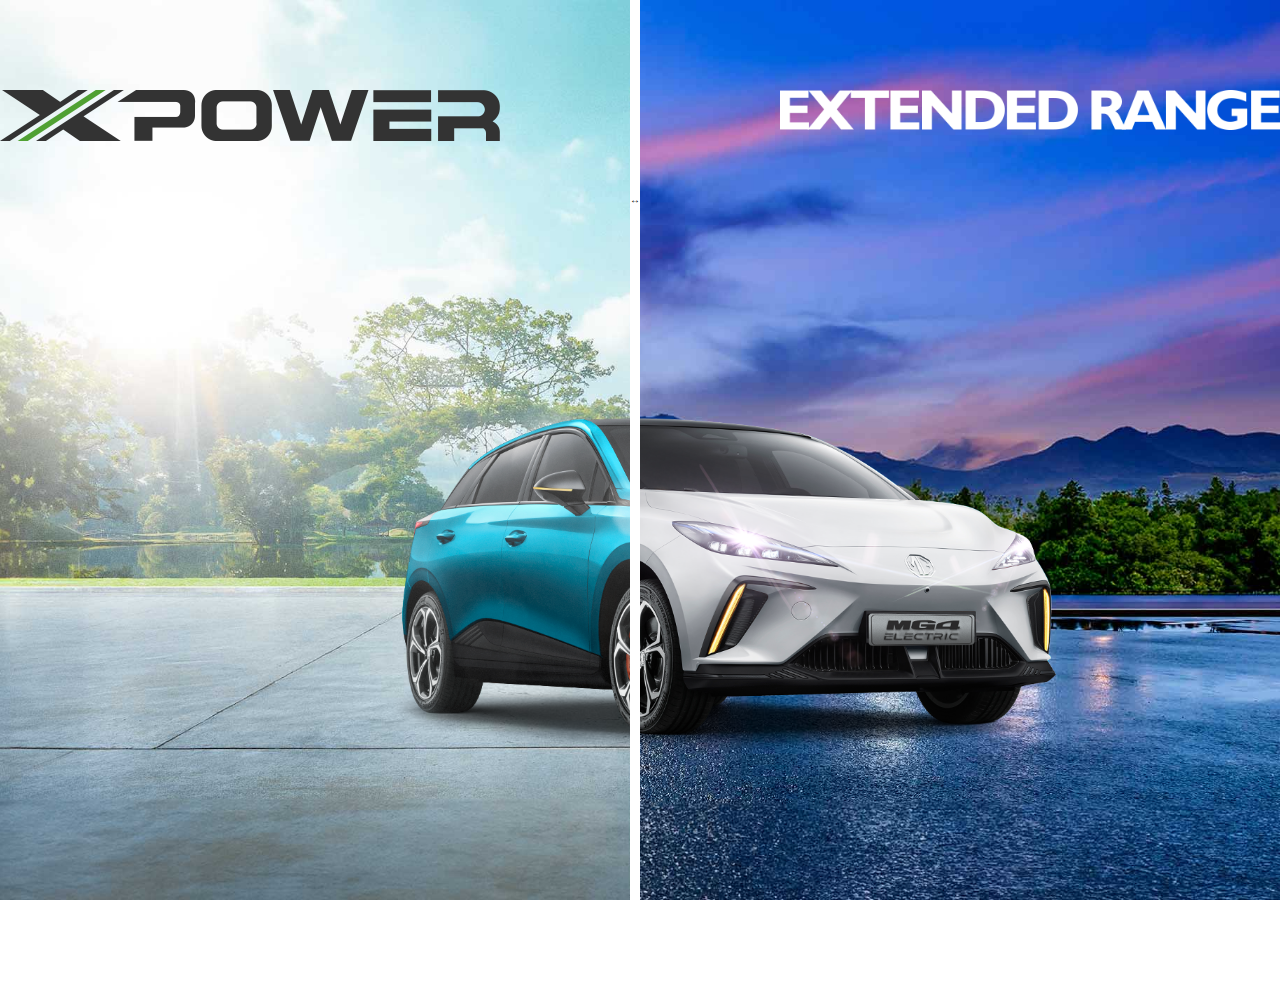
<file: index.html>
<!DOCTYPE html>
<html lang="en">
  <head>
    <meta charset="UTF-8" />
    <meta name="viewport" content="width=device-width, initial-scale=1.0" />
    <title>Document</title>
    <link rel="stylesheet" href="./styles.css" />
  </head>
  <body>
    <section id="card_section">
      <div id="car_2">
        <div id="car_2_image"><div id="car_2_logo"></div></div>
      </div>
      <div id="car_1">
        <div id="car_1_image">
          <div id="car_1_logo"></div>
        </div>
        <div id="row">&#8596;</div>
      </div>
    </section>
    <script type="text/javascript" src="./script.js"></script>
  </body>
</html>
</file>
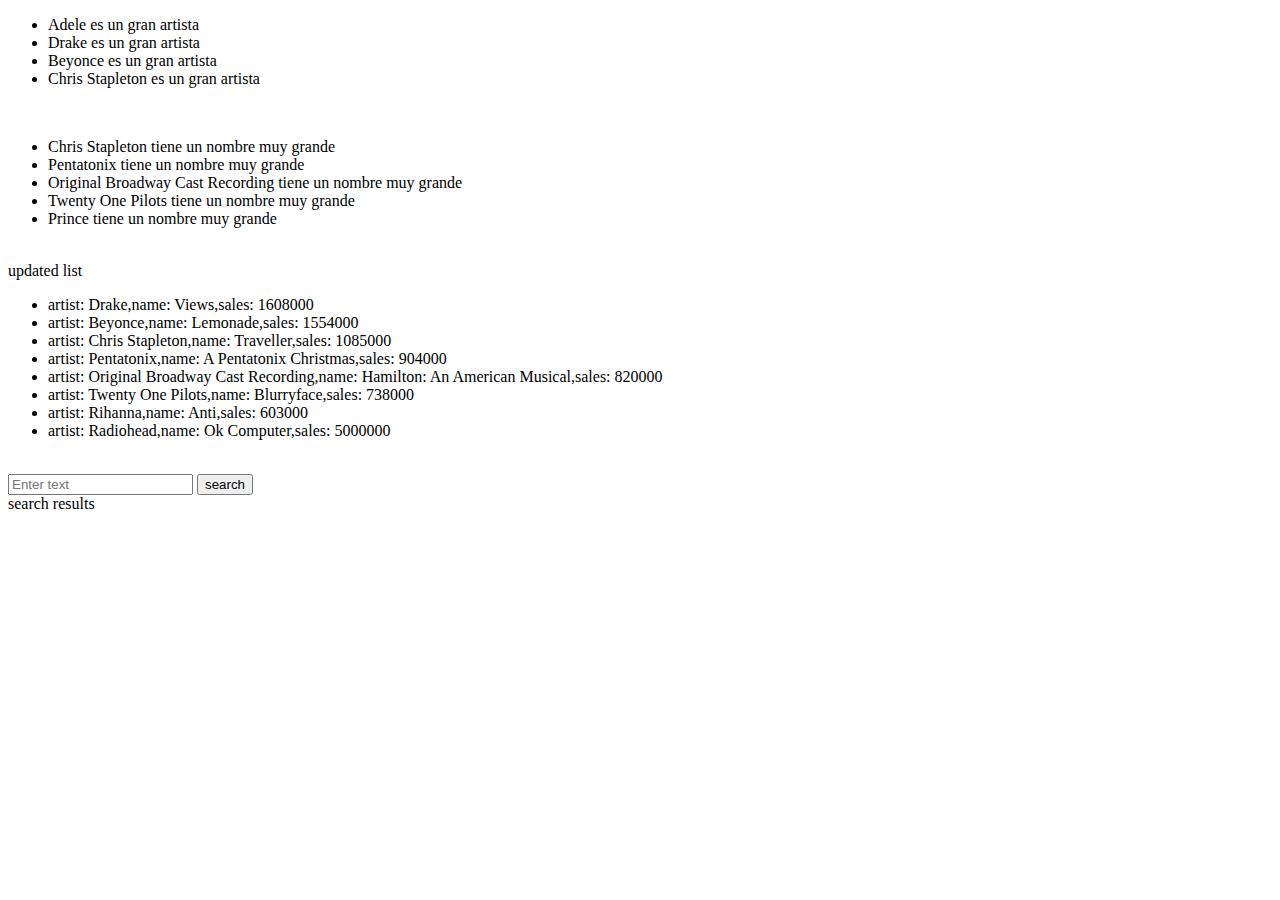
<file: results.html>
<!DOCTYPE html>
<html lang="en">
  <head>
    <meta charset="UTF-8" />
    <meta name="viewport" content="width=device-width, initial-scale=1.0" />
    <title>Document</title>
  </head>
  <body>
    <ul id="list"></ul>
    <br />

    <ul id="listLongNames"></ul>
    <br />

    <span>updated list</span>
    <ul id="listUpdated"></ul>
    <br />

    <input type="text" id="input" placeholder="Enter text" />
    <button onclick="getValue()">search</button>
    <br />

    <span>search results</span>
    <ul id="listSearch"></ul>

    <script type="text/javascript">
      let list = document.getElementById("list");
      let listLongNames = document.getElementById("listLongNames");
      let listUpdated = document.getElementById("listUpdated");
      let listSearch = document.getElementById("listSearch");

      // Data
      const musicData = [
        { artist: "Adele", name: "25", sales: 1731000 },
        { artist: "Drake", name: "Views", sales: 1608000 },
        { artist: "Beyonce", name: "Lemonade", sales: 1554000 },
        { artist: "Chris Stapleton", name: "Traveller", sales: 1085000 },
        { artist: "Pentatonix", name: "A Pentatonix Christmas", sales: 904000 },
        {
          artist: "Original Broadway Cast Recording",
          name: "Hamilton: An American Musical",
          sales: 820000,
        },
        { artist: "Twenty One Pilots", name: "Blurryface", sales: 738000 },
        { artist: "Prince", name: "The Very Best of Prince", sales: 668000 },
        { artist: "Rihanna", name: "Anti", sales: 603000 },
        { artist: "Justin Bieber", name: "Purpose", sales: 554000 },
      ];

      //1
      let musicDataFilter = musicData.filter((a) => a.sales > 1000000);

      musicDataFilter.forEach((fa) => {
        let li = document.createElement("li");
        li.innerText = `${fa.artist} es un gran artista`;
        list.appendChild(li);
      });
      //2
      let totalAlbumSales = musicData.reduce((acc, c) => acc + c.sales, 0);
      //3
      let longNames = musicData.filter((a) => a.name.length > 8);

      longNames.forEach((fa) => {
        let li = document.createElement("li");
        li.innerText = `${fa.artist} tiene un nombre muy grande`;
        listLongNames.appendChild(li);
      });
      //4
      function addArtist(artist) {
        musicData.push(artist);
      }

      function deleteArtist(artist) {
        let index = musicData.findIndex((a) => a.artist === artist);
        musicData.splice(index, 1);
      }

      function findArtist(artist) {
        return musicData.filter((a) => a.artist == artist);
      }
      //5.1
      deleteArtist("Adele");
      deleteArtist("Prince");
      deleteArtist("Justin Bieber");
      //5.2
      let artist = { artist: "Radiohead", name: "Ok Computer", sales: 5000000 };

      addArtist(artist);

      musicData.forEach((fa) => {
        let li = document.createElement("li");
        li.innerText = `artist: ${fa.artist},name: ${fa.name},sales: ${fa.sales}`;
        listUpdated.appendChild(li);
      });
      //5.3
      function getValue() {
        let input = document.getElementById("input");
        let artist = input.value;
        let result = findArtist(artist);

        result.forEach((fa) => {
          let li = document.createElement("li");
          li.innerText = `El álbum ${fa.name} del artista ${fa.artist} vendió aproximadamente ${fa.sales} copias.`;
          listSearch.appendChild(li);
        });
      }
    </script>
  </body>
</html>
</file>
<file: styles.css>
* {
  margin: 0;
  padding: 0;
  box-sizing: border-box;
}

body {
  width: 100%;
  overflow: hidden;
  position: relative;
}

#card_section {
  width: 100%;
  height: 100vh;
  overflow: hidden;
  display: flex;
  justify-self: center;
  align-items: center;
}

#car_1 {
  position: absolute;
  top: 0;
  left: 0;
  width: 50%;
  height: 100%;
  background: url(img/car1-back-desktop.jpg) center no-repeat fixed;
  background-size: cover;
  z-index: 1;
  display: flex;
  justify-content: end;
}

#car_1_image {
  width: 100%;
  height: 100%;
  background: url(img/car1.png) no-repeat fixed;
  z-index: 1;
  background-size: 700px;
  background-position: 65% 75%;
}

#car_1_logo {
  width: 100%;
  height: 100%;
  background: url(img/car1-logo.png) no-repeat;
  top: 10%;
  position: relative;
  background-size: 500px;
}

#car_2 {
  width: 100%;
  height: 100%;
  background: url(img/car2-back-desktop.jpg) center no-repeat;
  background-size: cover;
  z-index: 1;
}

#car_2_image {
  position: absolute;
  top: 0;
  left: 0;
  width: 100%;
  height: 100%;
  background: url(img/car2.png) no-repeat fixed;
  z-index: 1;
  background-size: 700px;
  background-position: 65% 75%;
}

#car_2_logo {
  width: 100%;
  height: 100%;
  background: url(img/car2-logo.png) top right no-repeat;
  top: 10%;
  position: relative;
  background-size: 500px;
}

#row {
  background: white;
  height: 100%;
  line-height: 400px;
  font-size: 10px;
  cursor: pointer;
}
.grid {
  display: flex;
}
.gridr > div {
  display: flex;
  font-size: 1em;
  padding: 10px 20px;
}

@media (max-width: 615px) {
  #car_1_logo {
    background: url(img/car1-logo.png) no-repeat;
    background-size: 300px;
  }

  #car_2_logo {
    background: url(img/car2-logo.png) no-repeat;
    background-size: 350px;
  }

  #car_1 {
    position: absolute;
    top: 0;
    left: 0;
    width: 50%;
    height: 100%;
    background: url(img/car1-back-mobile.jpg) center no-repeat fixed;
    background-size: cover;
    z-index: 1;
    display: flex;
    justify-content: end;
  }

  #car_2 {
    width: 100%;
    height: 100%;
    background: url(img/car2-back-mobile.jpg) center no-repeat;
    background-size: cover;
    z-index: 1;
  }

  #car_1_image {
    background: url(img/car1-mobile.png) no-repeat fixed;
    background-size: 400px;
    background-position: 65% 75%;
  }

  #car_2_image {
    background: url(img/car2-mobile.png) no-repeat fixed;
    background-size: 400px;
    background-position: 65% 75%;
  }
}
</file>
